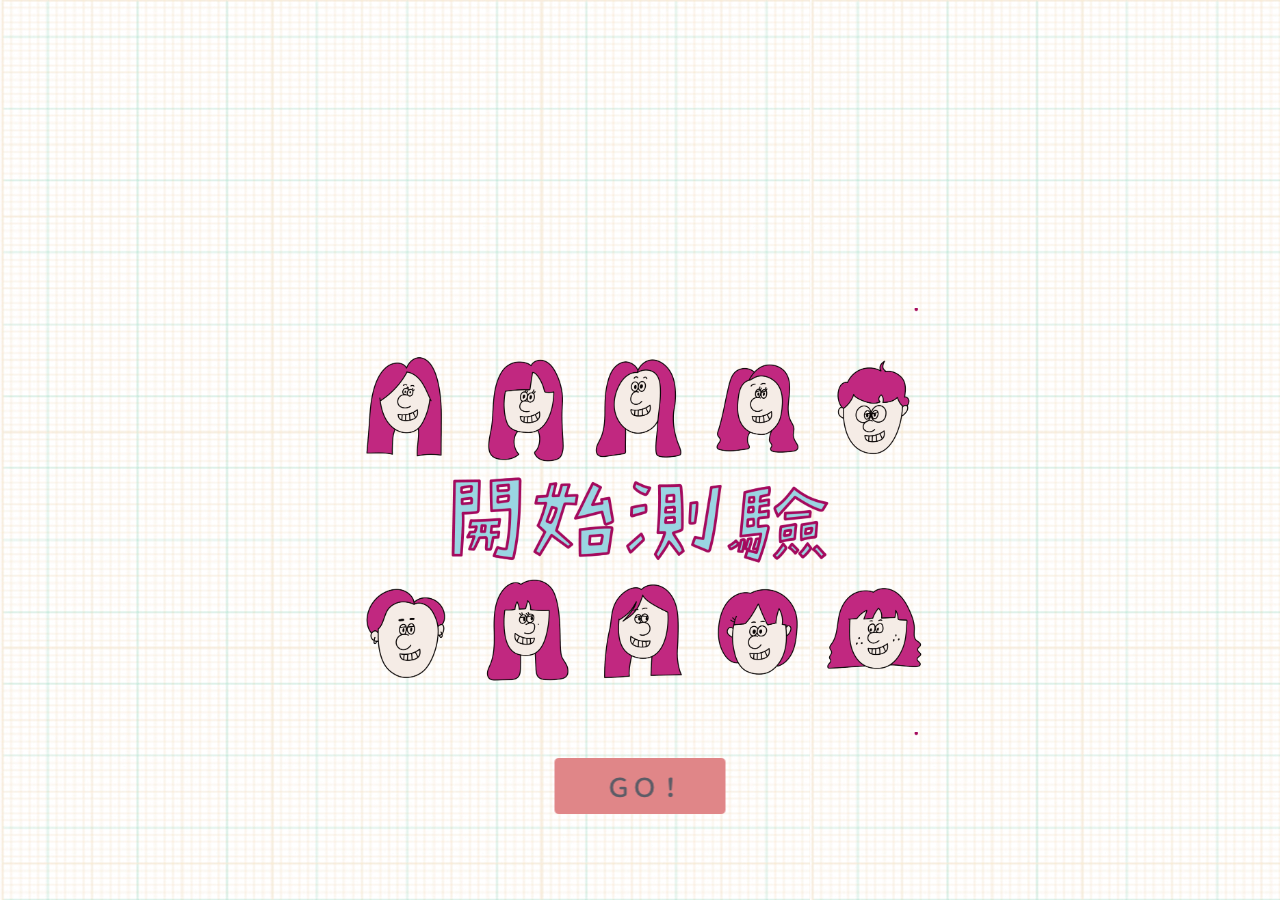
<file: index.html>
<!DOCTYPE html>
<html lang="en">

<head>
    <meta charset="UTF-8">
    <title>夢幻立委</title>
    <style>
        body {
            background-image: url(./pic/others/background.png);
            height: 100%;
            width: 100%;
            background-color: white;
        }

        .hello {
            position: absolute;
            margin: auto;
            left: 50%;
            transform: translateX(-50%);
        }

        .pic {
            height: 428px;
            width: 600px;
            margin-top: 300px;
            background-image: url(./pic/others/index_2.png);
            background-size: contain;
/*
            animation: haha 1s infinite;
            animation-delay: -2s;
*/
        }

        @keyframes haha {
            0% {
                background-image: url(./pic/others/index_1.png);
            }

            100% {
                background-image: url(./pic/others/index_2.png);
            }
            
            
        }



        .go {
            padding-top: 750px;
        }

        .pic,
        .go {
            position: absolute;
            left: 50%;
            transform: translateX(-50%);
        
        }

    </style>
</head>

<body>
    <div class="all">
        <div class="hello">
            <div class="pic">
            </div>
            <div class="go">
                <a href=question.html><img src="pic/others/go.png" width="171px" height="56px" alt=""></a>

            </div>
        </div>
    </div>
</body>

</html>
</file>
